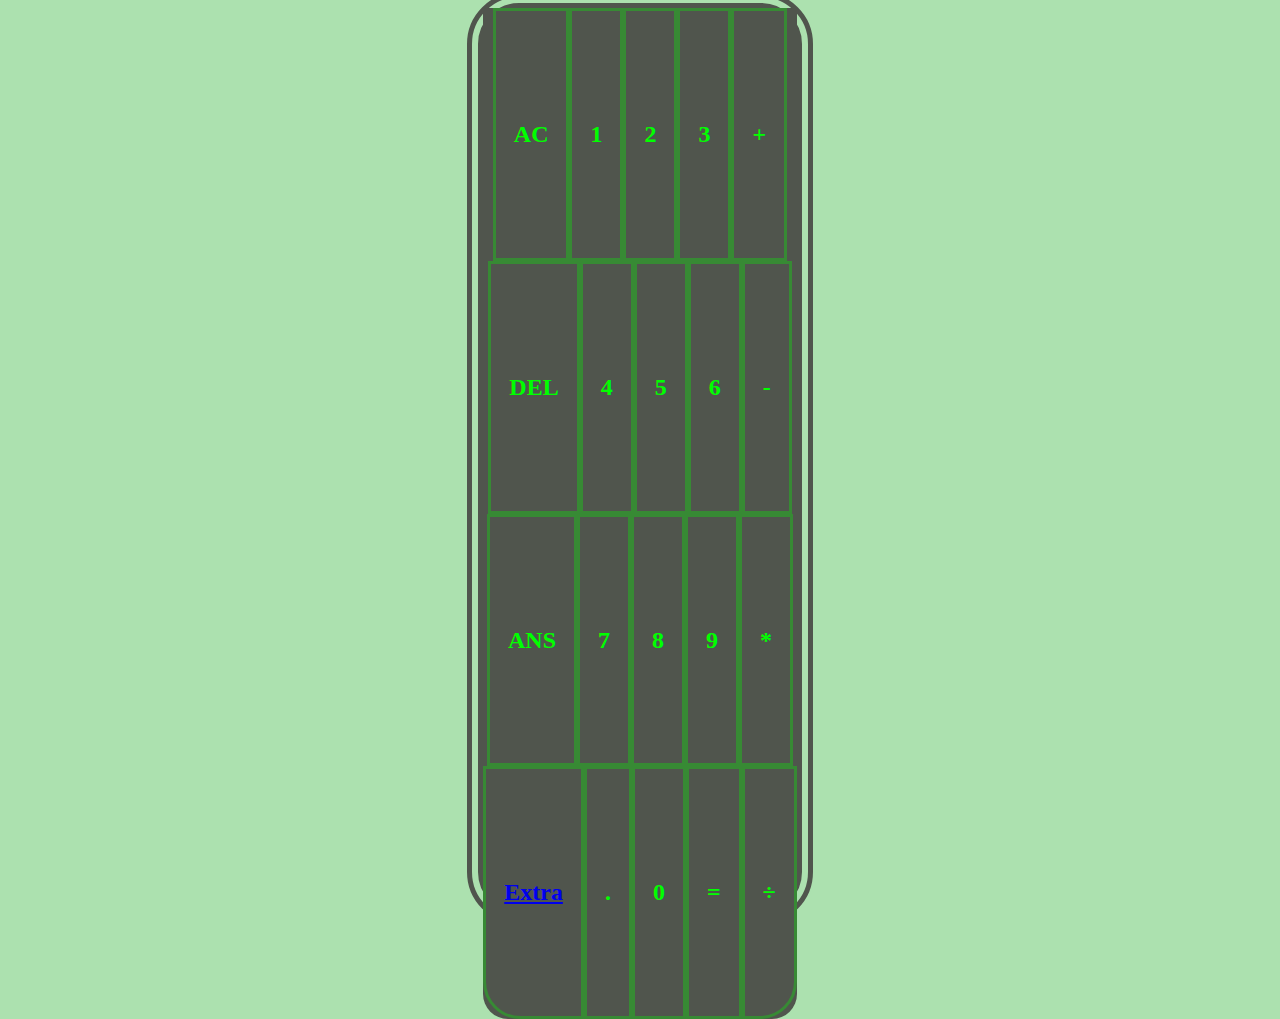
<file: index.html>
<!--Mitchell Turnbaugh and Joshua Thomas-->
<!--Unit 2 lab Winter Passion Project-->
<!--Description-->
<!DOCTYPE html>
<html>
    <head>
        <title>Calculator</title>
        <link rel = "stylesheet" href = "index.css">
        <link rel = "stylesheet" href = "pages/common/common.css">
        <script src = "index.js"></script>
        <script src = "pages/common/common.js"></script>
    </head>
    <body>
        <div id = calc>
            <div id = output_screen>
                <h2 class = output_text id = equation></h2>
                <h2 class = output_text id = answer></h2>
            </div>
            <div id = keypad>
                <div class = row>
                    <div onclick = 'empty()' class = key><h2>AC</h2></div>
                    <div onclick = 'press("1")'  class = key><h2>1</h2></div>
                    <div onclick = 'press("2")'  class = key><h2>2</h2></div>
                    <div onclick = 'press("3")'  class = key><h2>3</h2></div>
                    <div onclick = 'press("+")'  class = key><h2>+</h2></div>
                </div>

                <div class = row>
                    <div onclick = 'backspace()'  class = key><h2>DEL</h2></div>
                    <div onclick = 'press("4")'  class = key><h2>4</h2></div>
                    <div onclick = 'press("5")'  class = key><h2>5</h2></div>
                    <div onclick = 'press("6")'  class = key><h2>6</h2></div>
                    <div onclick = 'press("-")'  class = key><h2>-</h2></div>
                </div>

                <div class = row>
                    <div onclick = 'answer()'  class = key><h2>ANS</h2></div>
                    <div onclick = 'press("7")'  class = key><h2>7</h2></div>
                    <div onclick = 'press("8")'  class = key><h2>8</h2></div>
                    <div onclick = 'press("9")'  class = key><h2>9</h2></div>
                    <div onclick = 'press("*")'  class = key><h2>*</h2></div>
                </div>

                <div class = row>
                    <div class = key id = bottom_left_corner><a href = 'pages/Extra/extra.html' id = 'extra'><h2>Extra</h2></a></div>
                    <div onclick = 'press(".")'  class = key><h2>.</h2></div>
                    <div onclick = 'press("0")'  class = key><h2>0</h2></div>
                    <div onclick = 'solve()'  class = key><h2>=</h2></div>
                    <div onclick = 'press("÷")'  class = key id = bottom_right_corner><h2>÷</h2></div>
                </div>
            </div>
        </div>
        <script>keepEquation()</script>
    </body>
</html>

<!--When breaking down Pneumonoultramicroscopicsilicovolcanoconiosis into sections based off of prefixes and suffixes, and then taking the first letter of those sections you get the string 'PUMSVCO'.
    Then, you can use an ASCII table to encode the string further, and after coverting this new ASCII string into decimal and hexidecimal you get '50554D5356434F'.
    By taking the first six letters of the string, you get '50554D'; a string that happens to have the format of a hex code.
    By looking up this hex code you will find a dark gray. The same dark gray that is used in the base of the calculator.-->
</file>
<file: index.css>
body{
    background-color: darkseagreen;
}

div#calc{
    display: flex;
    flex-direction: column;
    align-items: center;
}

div#keypad{
    display: flex;
    flex-direction: column;
    align-items: center;
    background-color: darkolivegreen;
}

div.row{
    display: flex;
    flex-direction: row;
    color: lime;
}

div.key{
    padding: 10vh;
}

h2#extra{
    font-size: 2.5294854ch;
}
</file>
<file: pages/common/common.css>
body{
    background-color: #ACE1AF;
    height: 100vh;
    display: flex;
    justify-content: center;
}

div#calc{
    max-height: 100vh;
    display: flex;
    flex-direction: column;
    align-items: center;
    border-style: double;
    border-radius: 52px;
    border-width: 2ch;
    border-color: #50554d;
    align-self: center;
}

div#output_screen{
    background-color: #738678;
    border-top-left-radius: 35px;
    border-top-right-radius: 35px;
    color: lime;
    display: flex;
    flex-direction: column;
    justify-content: space-between;
}

h2.output_text{
    margin: 5%;
    word-break: break-word;
}

h2#answer{
    align-self: flex-end;
}

div#keypad{
    display: flex;
    flex-direction: column;
    align-items: center;
    background-color: #50554d;
    border-bottom-left-radius: 25px;
    border-bottom-right-radius: 25px;
    min-width: 100%;
    max-width: 100%;
}

div.row{
    display: flex;
    flex-direction: row;
    color: lime;
}

div.key{
    font-size: medium;
    display: flex;
    justify-content: center;
    align-items: center;
    padding-left: 2vh;
    padding-right: 2vh;
    border-style: solid;
    border-color: #00ff0050;
    cursor: pointer;
}

div#bottom_left_corner{
    border-bottom-left-radius: 37.5px;
}

div#bottom_right_corner{
    border-bottom-right-radius: 37.5px;
}
</file>
